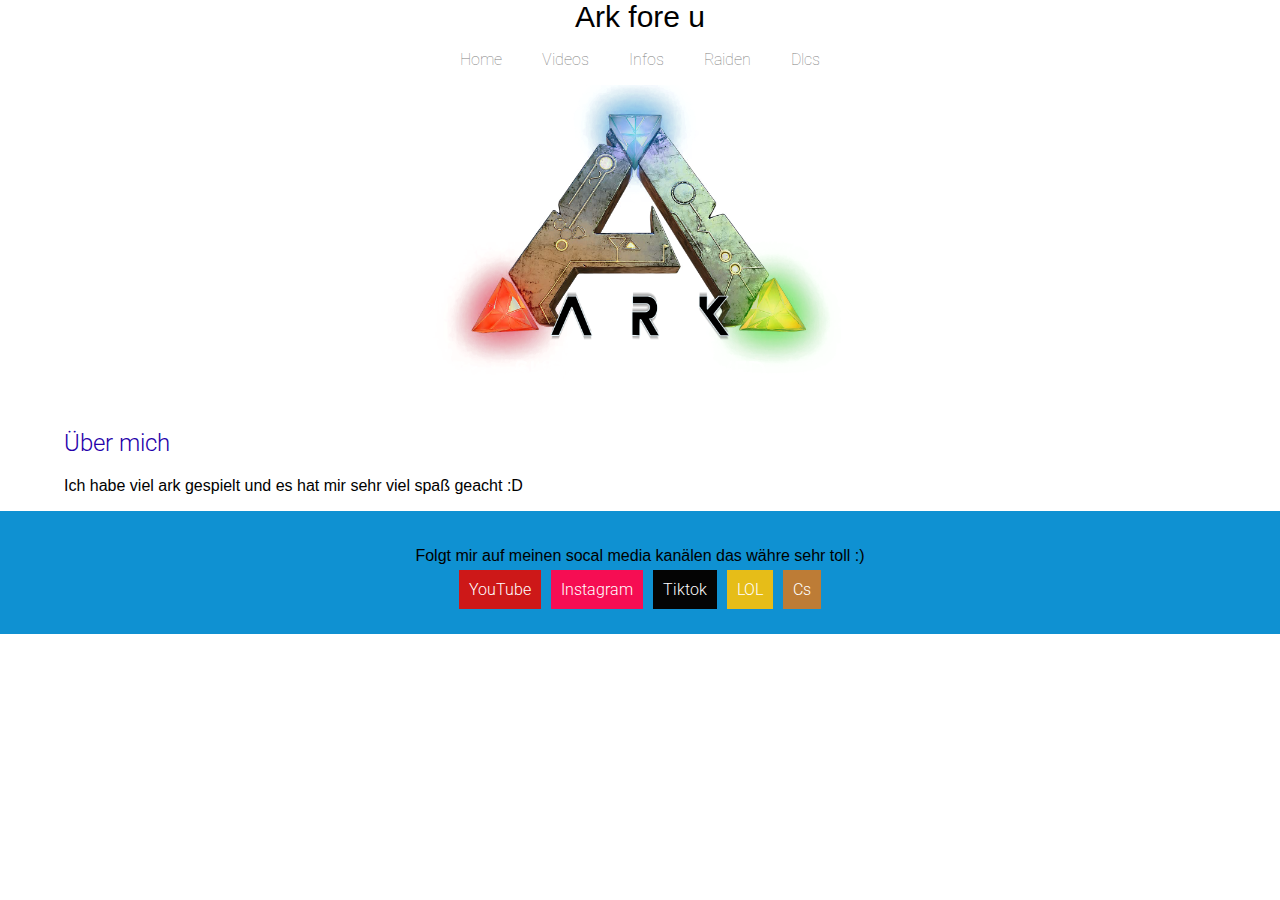
<file: index.html>
<!DOCTYPE html>
<html lang="de">

<head>
    <meta charset="utf-8">
    <title>Ark fore u</title>
    <meta name="description" content="">
    <meta name="author" content="">
    <meta name="keywords" content="">
    <meta name="viewport" content="width=device-width, initial-scale=1.0, user-scalable=no">

    <link href="ark fore u.css" rel="stylesheet">
</head>

<body>

    <div id="oben">
        <div id="logo">
            <div id="logo_text">
                <a>Ark fore u</a>
        </div>
    </div>
    <div id="nav">
        <ul>
            <li><a href="index.html">Home</a></li>
            <li><a href="https://www.youtube.com/channel/UC5l5XZZXUzrHk2U5aR-_neA/videos">Videos</a></li>
            <li><a href="ark fore u infos.html">Infos</a></li>
            <li><a href="ark fore u raiding.html">Raiden</a></li>
            <li><a href="ark fore u dlcs.html">Dlcs</a></li>
        </ul>
    </div>

    <div id="mitte_oben">
        <img id="slider" src="ark fore u logo.png">
    </div>
    <div id="mitte_unten">
        <div class="inhalt_box">
            <h2>Über mich</h2>
            <p>Ich habe viel ark gespielt und es hat mir sehr viel spaß geacht :D</p>
        </div>
    </div>
    <div id="unten">
        <p>Folgt mir auf meinen socal media kanälen das währe sehr toll :)</p>
        <div id="social_icons">
            <a id="social_yt" href="https://www.youtube.com/@darksharklolnoob8806" target="_blank">YouTube</a>
            <a id="social_ig" href="https://www.instagram.com/darkshark754/?hl=en" target="_blank">Instagram</a>
            <a id="social_tt" href="https://www.tiktok.com/@darkshark2175" target="_blank">Tiktok</a>
            <a id="social_lol" href="https://darkshark321.github.io/league-of-legends-fore-u-/index.html" target="_blank">LOL</a>
            <a id="social_cs" href="https://darkshark321.github.io/csgo-fore-u/" target="_blank">Cs</a>
        </div>    
    </div> 
</body>

</html>
</file>
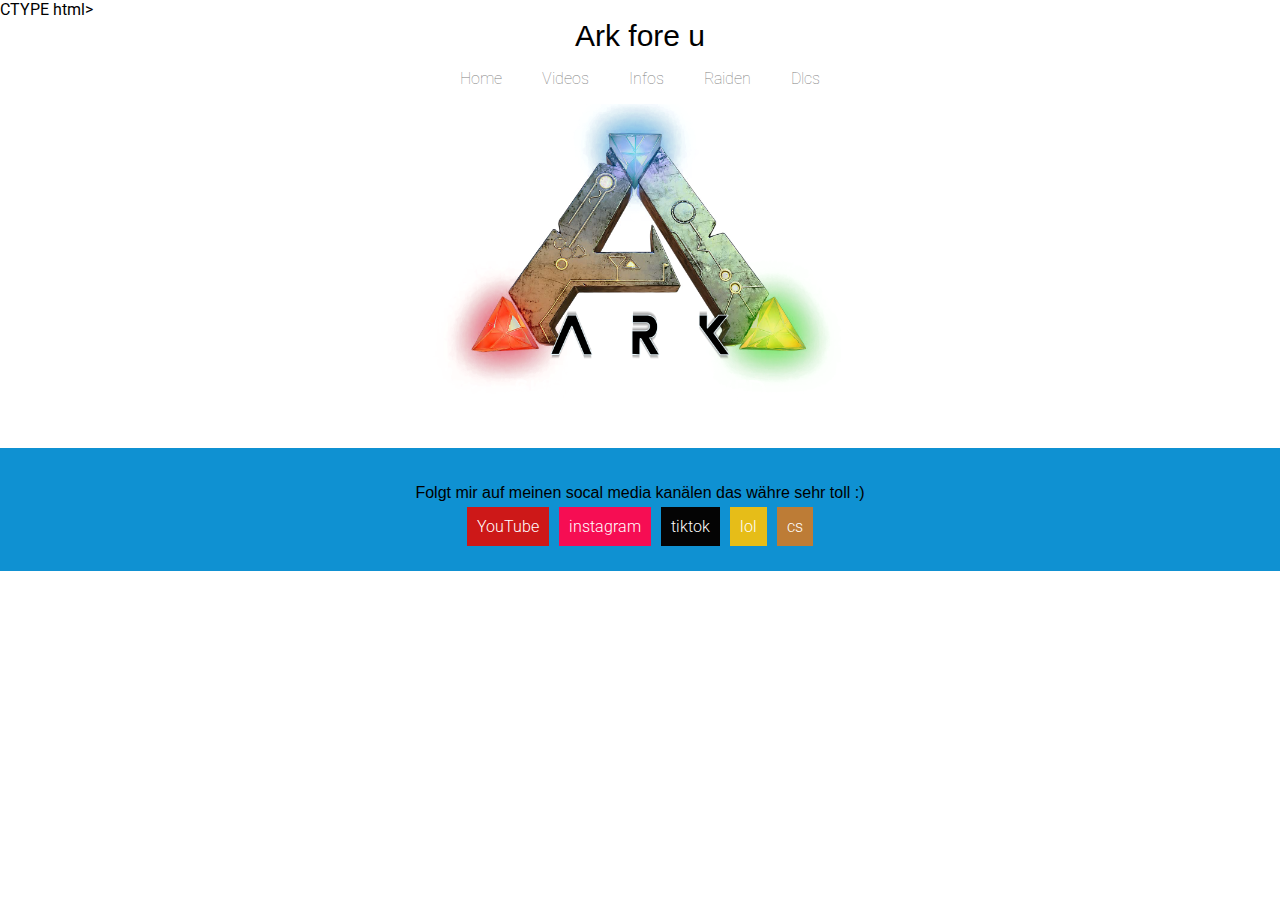
<file: ark fore u dlcs.html>
CTYPE html>
<html lang="de">

<head>
    <meta charset="utf-8">
    <title>ark fore u</title>
    <meta name="description" content="">
    <meta name="author" content="">
    <meta name="keywords" content="">
    <meta name="viewport" content="width=device-width, initial-scale=1.0, user-scalable=no">

    <link href="ark fore u.css" rel="stylesheet">
</head>

<body>
    
    <div id="oben">
        <div id="logo">
            <div id="logo_text">
                <a>Ark fore u</a>
            </div>
        </div>
    </div>
    <div id="nav">
        <ul>
            <li><a href="index.html">Home</a></li>
            <li><a href="https://www.youtube.com/channel/UC5l5XZZXUzrHk2U5aR-_neA/videos">Videos</a></li>
            <li><a href="ark fore u infos.html">Infos</a></li>
            <li><a href="ark fore u raiding.html">Raiden</a></li>
            <li><a href="ark fore u dlcs.html">Dlcs</a></li>
        </ul>
    </div>
    <div id="mitte_oben">
        <img id="slider" src="ark fore u logo.png">
    </div>
    <div id="mitte-unten">
        <div class="inhalt_box">
            <h2></h2>
        </div>
        <div id="unten">
            <p>Folgt mir auf meinen socal media kanälen das währe sehr toll :)</p>
            <div id="social_icons">
                <a id="social_yt" href="https://www.youtube.com/@darksharklolnoob8806" target="_blank">YouTube</a>
                <a id="social_ig" href="https://www.instagram.com/darkshark754/?hl=en" target="_blank">instagram</a>
                <a id="social_tt" href="https://www.tiktok.com/@darkshark2175" target="_blank">tiktok</a>
                <a id="social_lol" href="https://darkshark321.github.io/league-of-legends-fore-u-/index.html" target="_blank">lol</a>
                <a id="social_cs" href="https://darkshark321.github.io/csgo-fore-u/" target="_blank">cs</a>
            </div>
        </div>
    </div>
</body>
</file>
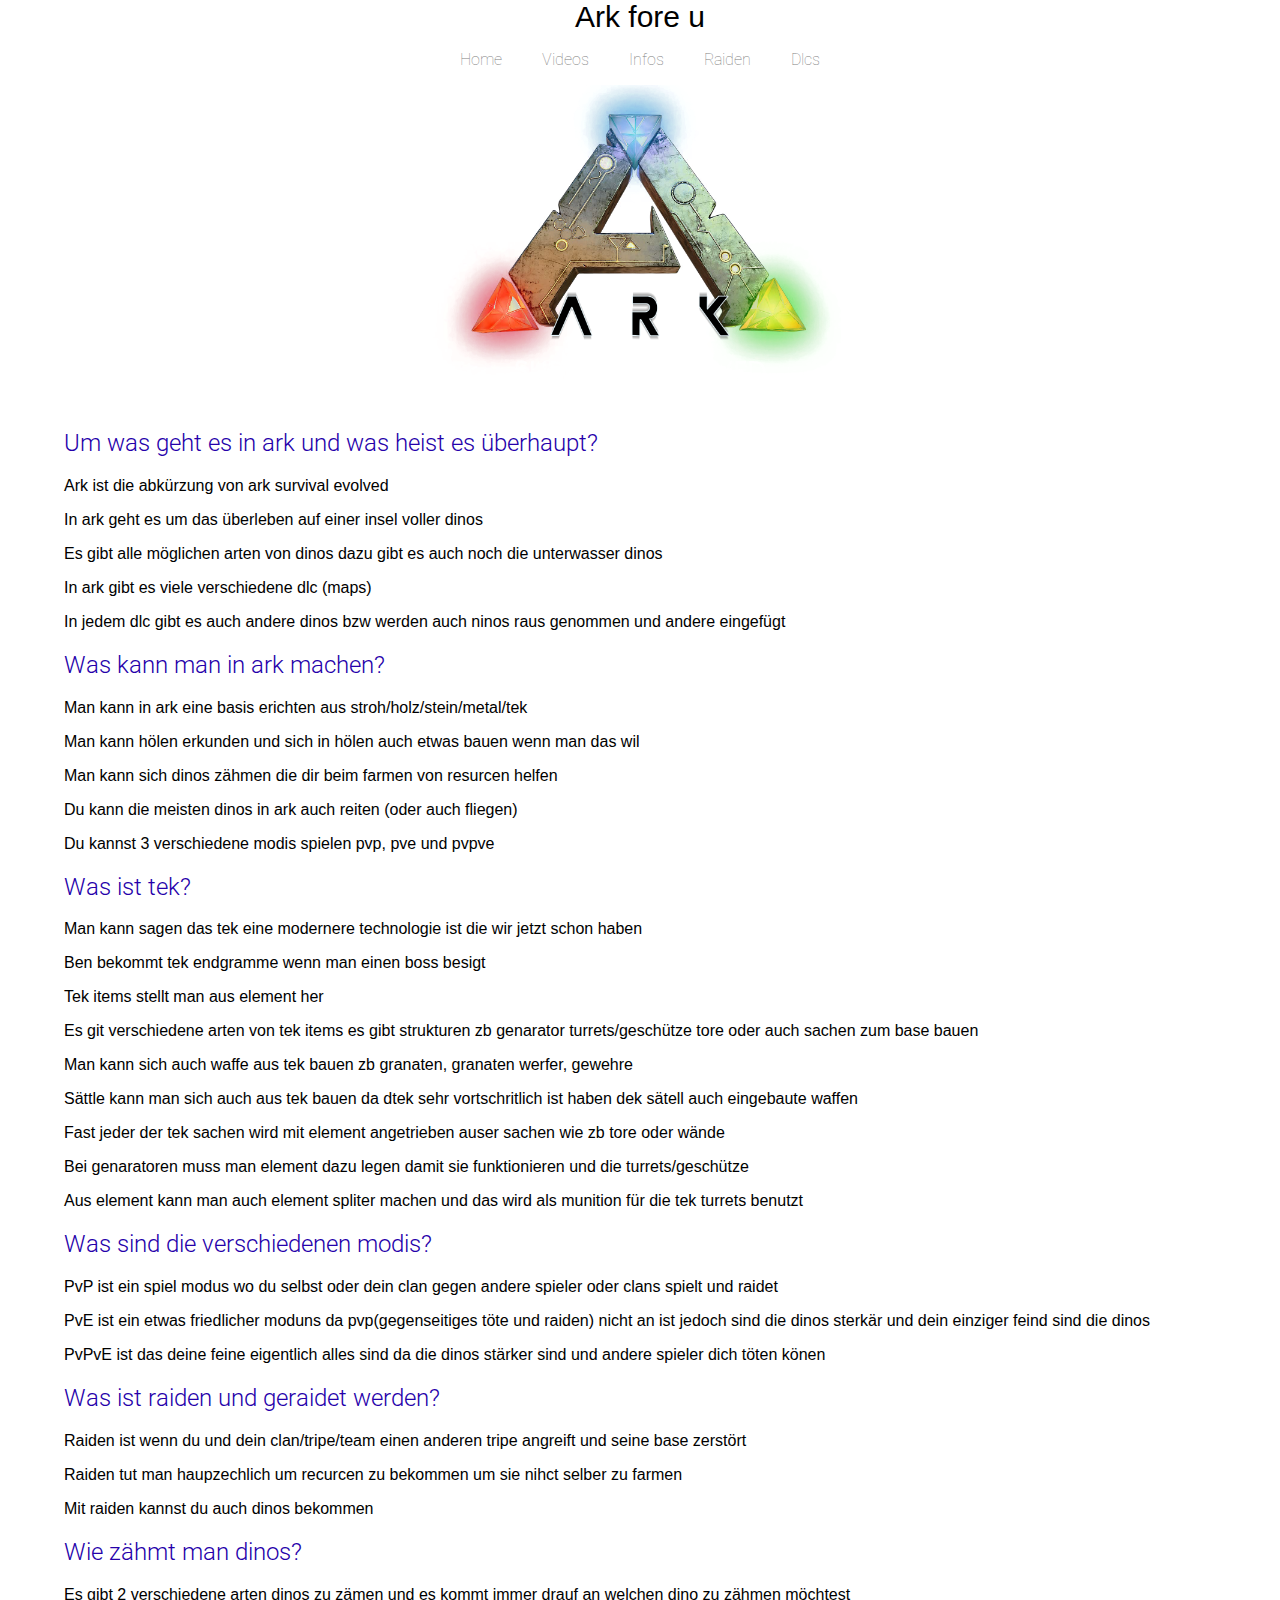
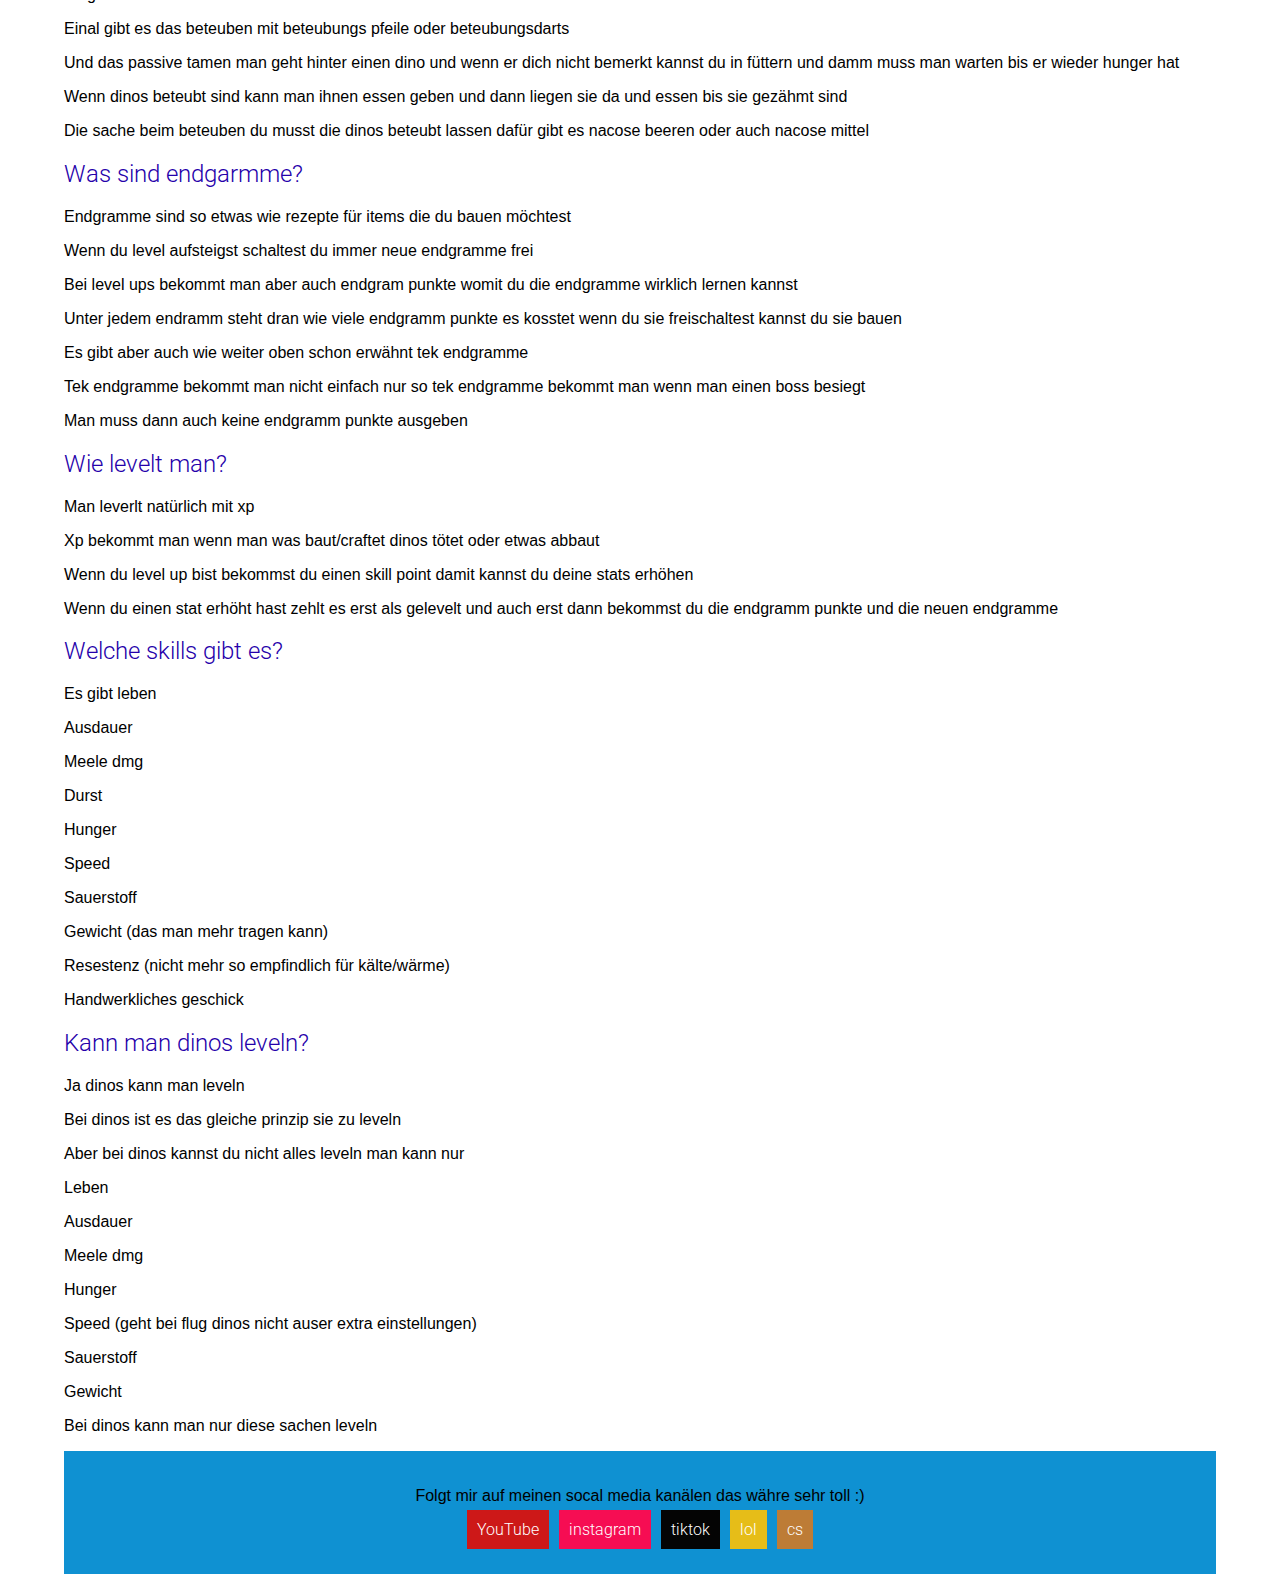
<file: ark fore u infos.html>
<!DOCTYPE html>
<html lang="de">

<head>
    <meta charset="utf-8">
    <title>ark fore u</title>
    <meta name="description" content="">
    <meta name="author" content="">
    <meta name="keywords" content="">
    <meta name="viewport" content="width=device-width, initial-scale=1.0, user-scalable=no">

    <link href="ark fore u.css" rel="stylesheet">
</head>

<body>

    <div id="oben">
        <div id="logo">
            <div id="logo_text">
                <a>Ark fore u</a>
            </div>
        </div>
    </div>
    <div id="nav">
        <ul>
            <li><a href="index.html">Home</a></li>
            <li><a href="https://www.youtube.com/channel/UC5l5XZZXUzrHk2U5aR-_neA/videos">Videos</a></li>
            <li><a href="ark fore u infos.html">Infos</a></li>
            <li><a href="ark fore u raiding.html">Raiden</a></li>
            <li><a href="ark fore u dlcs.html">Dlcs</a></li>
        </ul>
    </div>
    <div id="mitte_oben">
        <img id="slider" src="ark fore u logo.png">  
    </div>
    <div id="mitte_unten"> 
        <div class="inhalt_box">
            <h2>Um was geht es in ark und was heist es überhaupt?</h2>
            <p>Ark ist die abkürzung von ark survival evolved</p>
            <p>In ark geht es um das überleben auf einer insel voller dinos</p>
            <p>Es gibt alle möglichen arten von dinos dazu gibt es auch noch die unterwasser dinos</p>
            <p>In ark gibt es viele verschiedene dlc (maps)</p>
            <p>In jedem dlc gibt es auch andere dinos bzw werden auch ninos raus genommen und andere eingefügt</p>
        </div>
        <div>
            <h2>Was kann man in ark machen?</h2>
            <p>Man kann in ark eine basis erichten aus stroh/holz/stein/metal/tek</p>
            <p>Man kann hölen erkunden und sich in hölen auch etwas bauen wenn man das wil</p>
            <p>Man kann sich dinos zähmen die dir beim farmen von resurcen helfen</p>
            <p>Du kann die meisten dinos in ark auch reiten (oder auch fliegen)</p>
            <p>Du kannst 3 verschiedene modis spielen pvp, pve und pvpve</p>
        </div>
        <div>
            <h2>Was ist tek?</h2>
            <p>Man kann sagen das tek eine modernere technologie ist die wir jetzt schon haben</p>
            <p>Ben bekommt tek endgramme wenn man einen boss besigt</p>
            <p>Tek items stellt man aus element her</p>
            <p>Es git verschiedene arten von tek items es gibt strukturen zb genarator turrets/geschütze tore oder auch sachen zum base bauen</p>
            <p>Man kann sich auch waffe aus tek bauen zb granaten, granaten werfer, gewehre</p>
            <p>Sättle kann man sich auch aus tek bauen da dtek sehr vortschritlich ist haben dek sätell auch eingebaute waffen</p>
            <p>Fast jeder der tek sachen wird mit element angetrieben auser sachen wie zb tore oder wände </p>
            <p>Bei genaratoren muss man element dazu legen damit sie funktionieren und die turrets/geschütze</p>
            <p>Aus element kann man auch element spliter machen und das wird als munition für die tek turrets benutzt</p>
        </div>
        <div>
            <h2>Was sind die verschiedenen modis?</h2>
            <p>PvP ist ein spiel modus wo du selbst oder dein clan gegen andere spieler oder clans spielt und raidet</p>
            <P>PvE ist ein etwas friedlicher moduns da pvp(gegenseitiges töte und raiden) nicht an ist jedoch sind die dinos sterkär und dein einziger feind sind die dinos</P>
            <p>PvPvE ist das deine feine eigentlich alles sind da die dinos stärker sind und andere spieler dich töten könen</p>
        </div>
        <div>
            <h2>Was ist raiden und geraidet werden?</h2>
            <p>Raiden ist wenn du und dein clan/tripe/team einen anderen tripe angreift und seine base zerstört</p>
            <P>Raiden tut man haupzechlich um recurcen zu bekommen um sie nihct selber zu farmen</P>
            <p>Mit raiden kannst du auch dinos bekommen</p>
        </div>
        <div>
            <h2>Wie zähmt man dinos?</h2>
            <p>Es gibt 2 verschiedene arten dinos zu zämen und es kommt immer drauf an welchen dino zu zähmen möchtest</p>
            <p>Einal gibt es das beteuben mit beteubungs pfeile oder beteubungsdarts</p>
            <p>Und das passive tamen man geht hinter einen dino und wenn er dich nicht bemerkt kannst du in füttern und damm muss man warten bis er wieder hunger hat</p>
            <p>Wenn dinos beteubt sind kann man ihnen essen geben und dann liegen sie da und essen bis sie gezähmt sind</p>
            <p>Die sache beim beteuben du musst die dinos beteubt lassen dafür gibt es nacose beeren oder auch nacose mittel</p>
        </div>
        <div>
            <h2>Was sind endgarmme?</h2>
            <p>Endgramme sind so etwas wie rezepte für items die du bauen möchtest</p>
            <p>Wenn du level aufsteigst schaltest du immer neue endgramme frei</p>
            <p>Bei level ups bekommt man aber auch endgram punkte womit du die endgramme wirklich lernen kannst</p>
            <p>Unter jedem endramm steht dran wie viele endgramm punkte es kosstet wenn du sie freischaltest kannst du sie bauen</p>
            <p>Es gibt aber auch wie weiter oben schon erwähnt tek endgramme</p>
            <p>Tek endgramme bekommt man nicht einfach nur so tek endgramme bekommt man wenn man einen boss besiegt</p>
            <p>Man muss dann auch keine endgramm punkte ausgeben</p>
        </div>
        <div>
            <h2>Wie levelt man?</h2>
            <p>Man leverlt natürlich mit xp</p>
            <p>Xp bekommt man wenn man was baut/craftet dinos tötet oder etwas abbaut</p>
            <p>Wenn du level up bist bekommst du einen skill point damit kannst du deine stats erhöhen</p>
            <p>Wenn du einen stat erhöht hast zehlt es erst als gelevelt und auch erst dann bekommst du die endgramm punkte und die neuen endgramme</p>
        </div>
        <div>
            <h2>Welche skills gibt es?</h2>
            <p>Es gibt leben</p>
            <p>Ausdauer</p>
            <p>Meele dmg</p>
            <p>Durst</p>
            <p>Hunger</p>
            <p>Speed</p>
            <p>Sauerstoff</p>
            <p>Gewicht (das man mehr tragen kann)</p>
            <p>Resestenz (nicht mehr so empfindlich für kälte/wärme)</p>
            <p>Handwerkliches geschick</p>
        </div>
        <div>
            <h2>Kann man dinos leveln?</h2>
            <p>Ja dinos kann man leveln</p>
            <p>Bei dinos ist es das gleiche prinzip sie zu leveln</p>
            <p>Aber bei dinos kannst du nicht alles leveln man kann nur</p>
            <p>Leben</p>
            <p>Ausdauer</p>
            <p>Meele dmg</p>
            <p>Hunger</p>
            <p>Speed (geht bei flug dinos nicht auser extra einstellungen)</p>
            <p>Sauerstoff</p>
            <p>Gewicht</p>
            <p>Bei dinos kann man nur diese sachen leveln</p>
        </div>
        <div id="unten">
            <p>Folgt mir auf meinen socal media kanälen das währe sehr toll :)</p>
            <div id="social_icons">
                <a id="social_yt" href="https://www.youtube.com/@darksharklolnoob8806" target="_blank">YouTube</a>
                <a id="social_ig" href="https://www.instagram.com/darkshark754/?hl=en" target="_blank">instagram</a>
                <a id="social_tt" href="https://www.tiktok.com/@darkshark2175" target="_blank">tiktok</a>
                <a id="social_lol" href="https://darkshark321.github.io/league-of-legends-fore-u-/index.html" target="_blank">lol</a>
                <a id="social_cs" href="https://darkshark321.github.io/csgo-fore-u/" target="_blank">cs</a>
            </div>    
        </div>
    </div>    
</body>
</file>
<file: ark fore u.css>
@import url('https://fonts.googleapis.com/css2?family=Roboto:wght@300&display=swap');
body {
    font-family: 'Roboto', sans-serif;
    margin: 0;
}

p {
    font-family: 'Roboto Condensed', sans-serif;
}

#logo {
    display: flex;
    flex-direction: column;
    align-items: center;
}

#logo_text a {
    font-size: 30px;
    font-family: 'Roboto condensend', sans-serif;
    font-weight: 100;
    text-decoration: none;
    color:black;
}

 #nav ul {
    display: flex;
    justify-content: center;
    list-style: none;
    padding: 0;
}

#nav ul li {
    padding-left: 5px;
    padding-right: 5px;
    font-weight: 100;
    color :gray,
}

@media (min-width : 900px) {
    #nav ul li {
        padding-left: 20px;
        padding-right: 20px;
    }
}

#nav ul a {
    color: rgb(128, 128, 128);
    text-decoration: none;
}

#nav ul li a:hover {
    cursor:pointer; 
    color: #aa0000;
}

#slider {
    display: flex;
    justify-content: center;
    list-style: none;
    width: 50%;
} 

#mitte_oben {
    display: flex;
    justify-content: center;
    padding-left: 5%;
    padding-right: 5%;
}

#mitte_oben h1 ,h2 ,h3 ,h4 ,h5 ,h6 {
    color:#2500aa;
    font-weight: 300;
}

#mitte_oben p img {
    width: 100px;
    height: auto;
    border-radius: 100%;
    display: block;
}

#mitte_unten {
    padding-left: 5%;
    padding-right: 5%;
}

#mitte_unten h1 ,h2 ,h3 ,h4 ,h5 ,h6 {
    color:#2500aa;
    font-weight: 300;
}

#mitte_unten p img {
    width: 100px;
    height: auto;
    border-radius: 100%;
    display: block;
}

#unten  {
    padding-bottom: 20px;
    padding-top: 20px;
    margin-top: 15px;
    background:rgb(15, 145, 210)
}

#unten p {
    text-align: center;
    margin-bottom: 0;
}

#social_icons {
    display: flex;
    justify-content: center;
    align-items: center;
    flex-flow: row wrap;
}

#social_icons a {
    padding:10px;
    font-weight: 300;
    color:white;
    text-decoration: none;
    margin: 5px;
} 

#social_yt {
    background-color: rgb(205, 24, 24);
}

#social_ig {
    background-color:rgb(246, 13, 83);
}


#social_tt {
    background-color:rgb(4, 4, 4)
}

#social_lol {
    background-color:rgb(230, 189, 24)
}

#social_cs {
    background-color:rgb(189, 124, 54)
}
</file>
